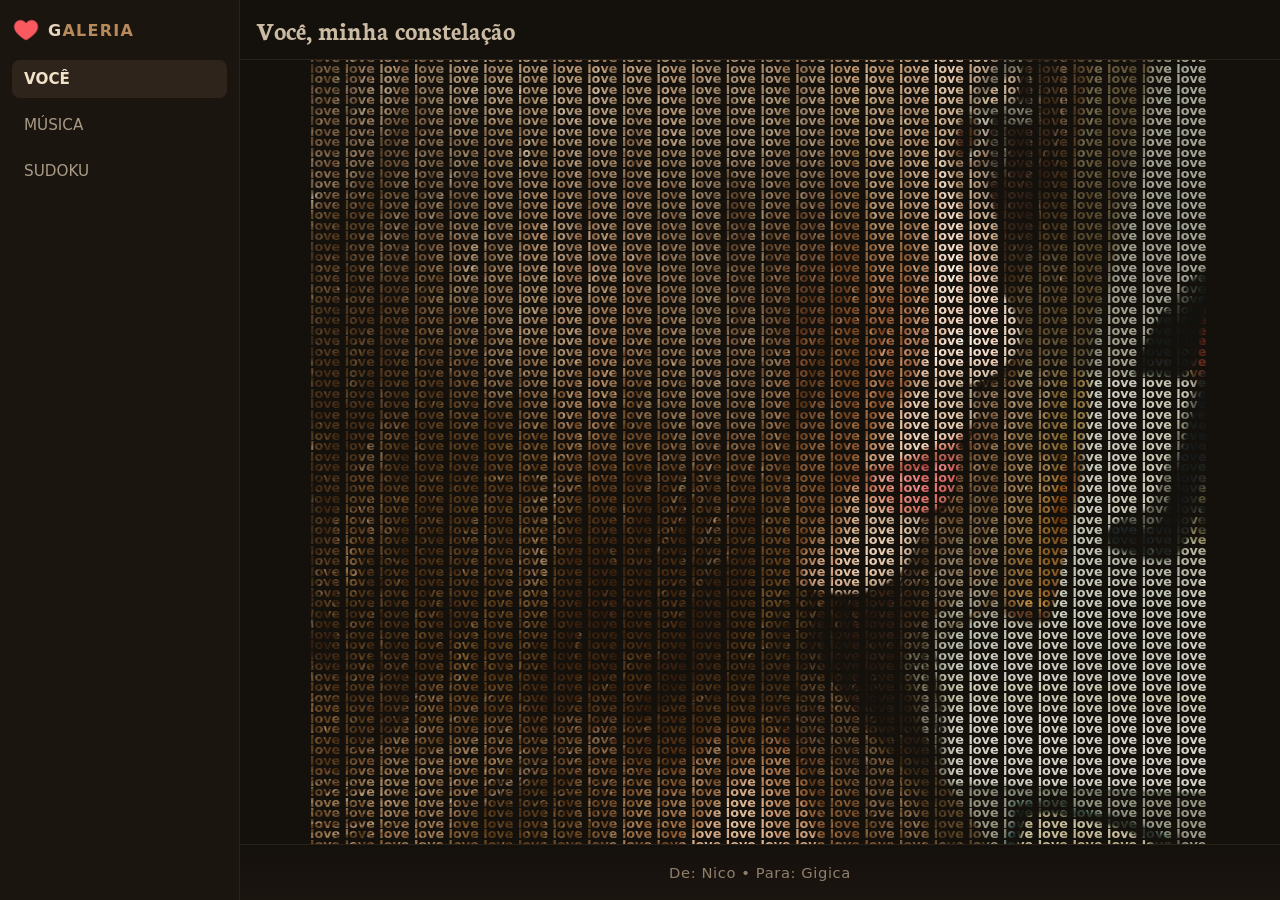
<file: index.html>
<!DOCTYPE html>
<html lang="pt-BR">
<head>
    <meta charset="UTF-8">
    <title>Galeria</title>
    <meta name="viewport" content="width=device-width, initial-scale=1.0">
    <link rel="stylesheet" href="style.css">
</head>
<body>
    <div class="app">
        <aside class="sidebar" id="sidebar">
            <div class="sidebar-header">
                <div class="logo">
                    <img src="icon.png" class="logo-icon" alt="Logo">
                    <span>G<span>ALERIA</span></span>
                </div>
                <button class="close-btn" id="closeSidebar" aria-label="Fechar menu">&times;</button>
            </div>

            <nav class="sidebar-nav">
                <a href="#" class="nav-link active">VOCÊ</a>
                <a href="music.html" class="nav-link">MÚSICA</a>
                <a href="sudoku.html" class="nav-link">SUDOKU</a>
            </nav>
        </aside>

        <div class="overlay" id="overlay"></div>

        <div class="content">
            <header class="topbar">
                <button class="menu-btn" id="openSidebar" aria-label="Abrir menu">☰</button>
                <h1 class="topbar-title">Você, minha constelação</h1>
            </header>

            <main class="main main-love">
                <p class="love-fill" aria-hidden="true">
                    love love love love love love love love love love love love love love love love
                    love love love love love love love love love love love love love love love love
                    love love love love love love love love love love love love love love love love
                    love love love love love love love love love love love love love love love love
                    love love love love love love love love love love love love love love love love
                    love love love love love love love love love love love love love love love love
                    love love love love love love love love love love love love love love love love
                    love love love love love love love love love love love love love love love love
                    love love love love love love love love love love love love love love love love
                    love love love love love love love love love love love love love love love love
                    love love love love love love love love love love love love love love love love
                    love love love love love love love love love love love love love love love love
                    love love love love love love love love love love love love love love love love
                    love love love love love love love love love love love love love love love love
                    love love love love love love love love love love love love love love love love
                    love love love love love love love love love love love love love love love love
                    love love love love love love love love love love love love love love love love
                    love love love love love love love love love love love love love love love love
                    love love love love love love love love love love love love love love love love
                    love love love love love love love love love love love love love love love love
                    love love love love love love love love love love love love love love love love
                    love love love love love love love love love love love love love love love love
                    love love love love love love love love love love love love love love love love
                    love love love love love love love love love love love love love love love love
                    love love love love love love love love love love love love love love love love
                    love love love love love love love love love love love love love love love love
                    love love love love love love love love love love love love love love love love
                    love love love love love love love love love love love love love love love love
                    love love love love love love love love love love love love love love love love
                    love love love love love love love love love love love love love love love love
                    love love love love love love love love love love love love love love love love
                    love love love love love love love love love love love love love love love love
                    love love love love love love love love love love love love love love love love
                    love love love love love love love love love love love love love love love love
                    love love love love love love love love love love love love love love love love
                    love love love love love love love love love love love love love love love love
                    love love love love love love love love love love love love love love love love
                    love love love love love love love love love love love love love love love love
                    love love love love love love love love love love love love love love love love
                    love love love love love love love love love love love love love love love love
                    love love love love love love love love love love love love love love love love
                    love love love love love love love love love love love love love love love love
                    love love love love love love love love love love love love love love love love
                    love love love love love love love love love love love love love love love love
                    love love love love love love love love love love love love love love love love
                    love love love love love love love love love love love love love love love love
                    love love love love love love love love love love love love love love love love
                    love love love love love love love love love love love love love love love love
                    love love love love love love love love love love love love love love love love
                    love love love love love love love love love love love love love love love love
                    love love love love love love love love love love love love love love love love
                    love love love love love love love love love love love love love love love love
                    love love love love love love love love love love love love love love love love
                    love love love love love love love love love love love love love love love love
                    love love love love love love love love love love love love love love love love
                    love love love love love love love love love love love love love love love love
                    love love love love love love love love love love love love love love love love
                    love love love love love love love love love love love love love love love love
                    love love love love love love love love love love love love love love love love
                    love love love love love love love love love love love love love love love love
                    love love love love love love love love love love love love love love love love
                    love love love love love love love love love love love love love love love love
                    love love love love love love love love love love love love love love love love
                    love love love love love love love love love love love love love love love love
                    love love love love love love love love love love love love love love love love
                    love love love love love love love love love love love love love love love love
                    love love love love love love love love love love love love love love love love
                    love love love love love love love love love love love love love love love love
                    love love love love love love love love love love love love love love love love
                    love love love love love love love love love love love love love love love love
                    love love love love love love love love love love love love love love love love
                    love love love love love love love love love love love love love love love love
                    love love love love love love love love love love love love love love love love
                    love love love love love love love love love love love love love love love love
                    love love love love love love love love love love love love love love love love
                    love love love love love love love love love love love love love love love love
                    love love love love love love love love love love love love love love love love
                    love love love love love love love love love love love love love love love love
                    love love love love love love love love love love love love love love love love
                    love love love love love love love love love love love love love love love love
                    love love love love love love love love love love love love love love love love
                    love love love love love love love love love love love love love love love love
                    love love love love love love love love love love love love love love love love
                    love love love love love love love love love love love love love love love love
                    love love love love love love love love love love love love love love love love
                    love love love love love love love love love love love love love love love love
                    love love love love love love love love love love love love love love love love
                    love love love love love love love love love love love love love love love love
                    love love love love love love love love love love love love love love love love
                    love love love love love love love love love love love love love love love love
                    love love love love love love love love love love love love love love love love
                    love love love love love love love love love love love love love love love love
                    love love love love love love love love love love love love love love love love
                    love love love love love love love love love love love love love love love love
                    love love love love love love love love love love love love love love love love
                    love love love love love love love love love love love love love love love love
                    love love love love love love love love love love love love love love love love
                    love love love love love love love love love love love love love love love love
                    love love love love love love love love love love love love love love love love
                    love love love love love love love love love love love love love love love love
                    love love love love love love love love love love love love love love love love
                    love love love love love love love love love love love love love love love love
                    love love love love love love love love love love love love love love love love
                    love love love love love love love love love love love love love love love love
                    love love love love love love love love love love love love love love love love
                    love love love love love love love love love love love love love love love love
                    love love love love love love love love love love love love love love love love
                    love love love love love love love love love love love love love love love love
                    love love love love love love love love love love love love love love love love
                    love love love love love love love love love love love love love love love love
                    love love love love love love love love love love love love love love love love
                    love love love love love love love love love love love love love love love love
                    love love love love love love love love love love love love love love love love
                    love love love love love love love love love love love love love love love love
                    love love love love love love love love love love love love love love love love
                    love love love love love love love love love love love love love love love love
                    love love love love love love love love love love love love love love love love
                    love love love love love love love love love love love love love love love love
                    love love love love love love love love love love love love love love love love
                    love love love love love love love love love love love love love love love love
                    love love love love love love love love love love love love love love love love
                    love love love love love love love love love love love love love love love love
                    love love love love love love love love love love love love love love love love
                    love love love love love love love love love love love love love love love love
                    love love love love love love love love love love love love love love love love
                    love love love love love love love love love love love love love love love love
                    love love love love love love love love love love love love love love love love
                    love love love love love love love love love love love love love love love love
                    love love love love love love love love love love love love love love love love
                    love love love love love love love love love love love love love love love love
                    love love love love love love love love love love love love love love love love
                    love love love love love love love love love love love love love love love love
                    love love love love love love love love love love love love love love love love
                    love love love love love love love love love love love love love love love love
                    love love love love love love love love love love love love love love love love
                    love love love love love love love love love love love love love love love love
                    love love love love love love love love love love love love love love love love
                    love love love love love love love love love love love love love love love love
                    love love love love love love love love love love love love love love love love
                    love love love love love love love love love love love love love love love love
                    love love love love love love love love love love love love love love love love
                    love love love love love love love love love love love love love love love love
                    love love love love love love love love love love love love love love love love
                    love love love love love love love love love love love love love love love love
                    love love love love love love love love love love love love love love love love
                    love love love love love love love love love love love love love love love love
                    love love love love love love love love love love love love love love love love
                    love love love love love love love love love love love love love love love love
                    love love love love love love love love love love love love love love love love
                    love love love love love love love love love love love love love love love love
                    love love love love love love love love love love love love love love love love
                    love love love love love love love love love love love love love love love love
                    love love love love love love love love love love love love love love love love
                    love love love love love love love love love love love love love love love love
                    love love love love love love love love love love love love love love love love
                    love love love love love love love love love love love love love love love love
                </p>
            </main>

            <footer class="footer">
                <p class="footer-text">De: Nico <span aria-hidden="true">•</span> Para: Gigica</p>
            </footer>
        </div>
    </div>

    <script>
        const sidebar = document.getElementById('sidebar');
        const overlay = document.getElementById('overlay');
        const openBtn = document.getElementById('openSidebar');
        const closeBtn = document.getElementById('closeSidebar');

        function openSidebar() {
            sidebar.classList.add('open');
            overlay.classList.add('show');
        }

        function closeSidebar() {
            sidebar.classList.remove('open');
            overlay.classList.remove('show');
        }

        openBtn.addEventListener('click', openSidebar);
        closeBtn.addEventListener('click', closeSidebar);
        overlay.addEventListener('click', closeSidebar);
    </script>
</body>
</html>
</file>
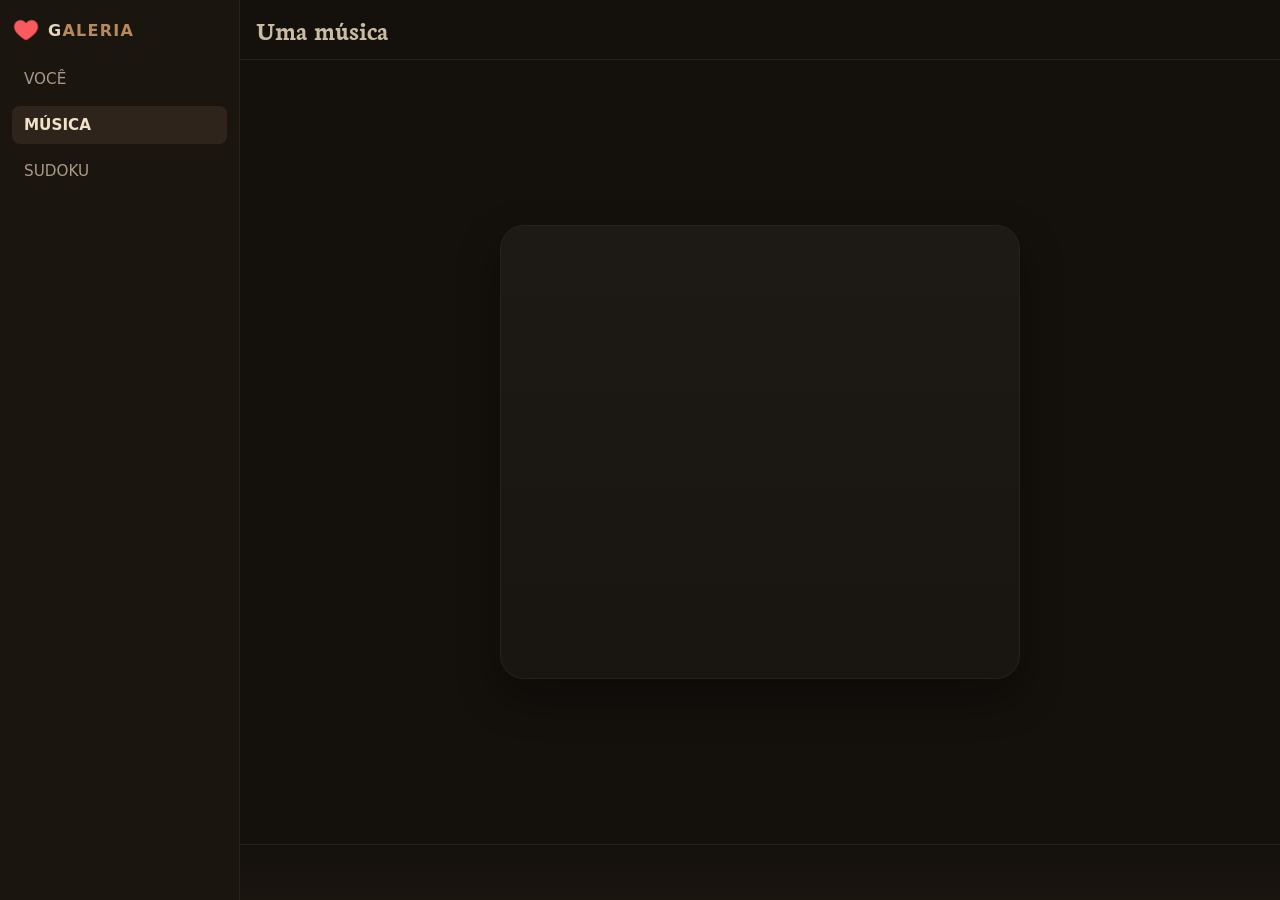
<file: music.html>
<!DOCTYPE html>
<html lang="pt-BR">
<head>
    <meta charset="UTF-8">
    <title>Galeria</title>
    <meta name="viewport" content="width=device-width, initial-scale=1.0">
    <link rel="stylesheet" href="style2.css">
</head>
<body>
    <div class="app">
        <aside class="sidebar" id="sidebar">
            <div class="sidebar-header">
                <div class="logo">
                    <img src="icon.png" class="logo-icon" alt="Logo">
                    <span>G<span>ALERIA</span></span>
                </div>
                <button class="close-btn" id="closeSidebar" aria-label="Fechar menu">&times;</button>
            </div>

            <nav class="sidebar-nav">
                <a href="index.html" class="nav-link">VOCÊ</a>
                <a href="#" class="nav-link active">MÚSICA</a>
                <a href="sudoku.html" class="nav-link">SUDOKU</a>
            </nav>
        </aside>

        <div class="overlay" id="overlay"></div>

        <div class="content">
            <header class="topbar">
                <button class="menu-btn" id="openSidebar" aria-label="Abrir menu">☰</button>
                <h1 class="topbar-title">Uma música</h1>
            </header>

            <main class="main">
                <section class="spotify-shell" aria-label="Player do Spotify">
                    <div class="spotify-frame">
                        <iframe
                            data-testid="embed-iframe"
                            src="https://open.spotify.com/embed/track/0gyqOGGJzm5zYnAh7bACpI?utm_source=generator"
                            allow="autoplay; clipboard-write; encrypted-media; fullscreen; picture-in-picture"
                            loading="lazy"
                            allowfullscreen
                            title="Spotify Embed">
                        </iframe>
                    </div>
                </section>
            </main>

            <footer class="footer">
                <p class="footer-text"> </p>
            </footer>
        </div>
    </div>

    <script>
        const sidebar = document.getElementById('sidebar');
        const overlay = document.getElementById('overlay');
        const openBtn = document.getElementById('openSidebar');
        const closeBtn = document.getElementById('closeSidebar');

        function openSidebar() {
            sidebar.classList.add('open');
            overlay.classList.add('show');
        }

        function closeSidebar() {
            sidebar.classList.remove('open');
            overlay.classList.remove('show');
        }

        openBtn.addEventListener('click', openSidebar);
        closeBtn.addEventListener('click', closeSidebar);
        overlay.addEventListener('click', closeSidebar);
    </script>
</body>
</html>
</file>
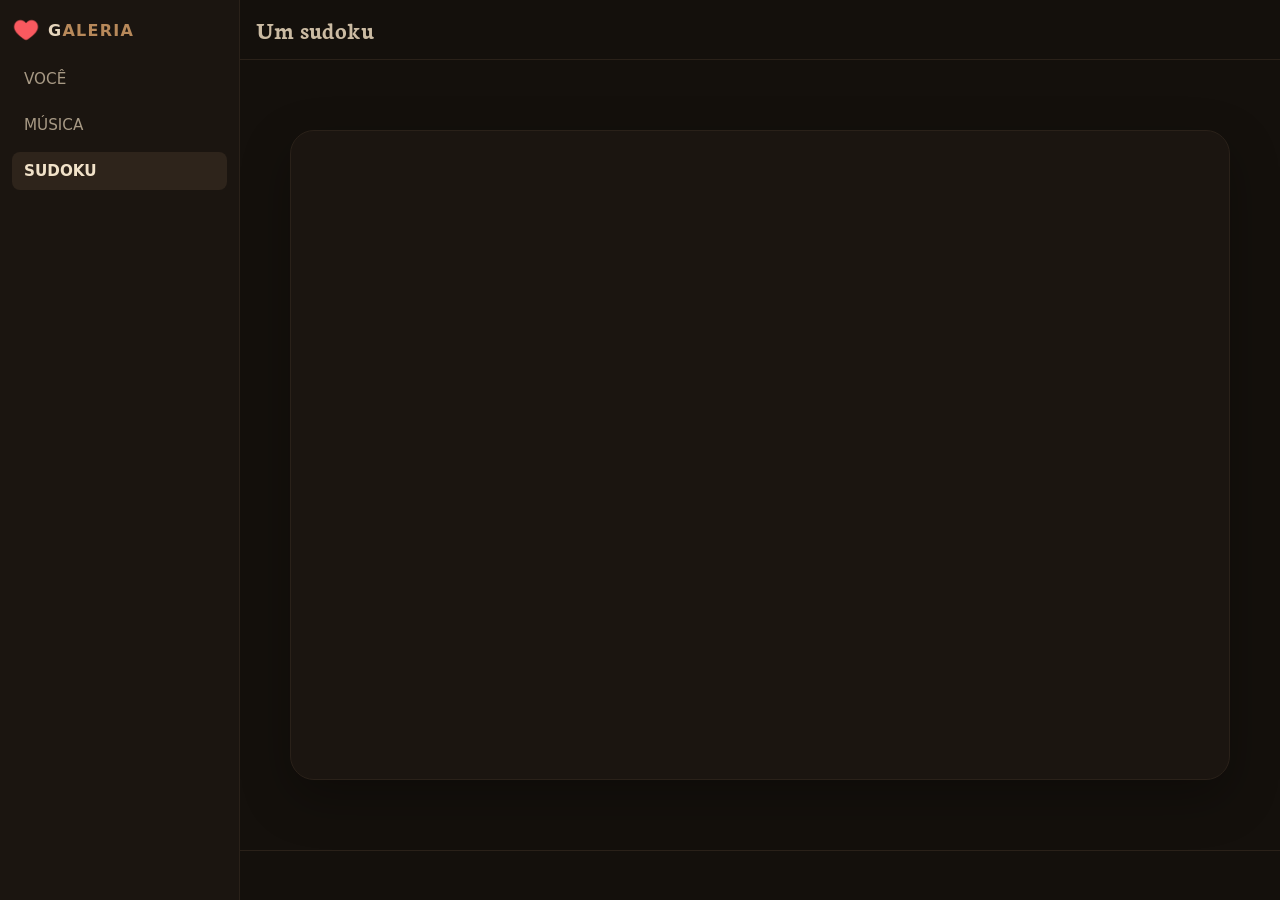
<file: sudoku.html>
<!DOCTYPE html>
<html lang="pt-BR">
<head>
    <meta charset="UTF-8">
    <title>Galeria</title>
    <meta name="viewport" content="width=device-width, initial-scale=1.0">
    <link rel="stylesheet" href="style3.css">
</head>
<body>
    <div class="app">

        <aside class="sidebar" id="sidebar">
            <div class="sidebar-header">
                <div class="logo">
                    <img src="icon.png" class="logo-icon" alt="Logo">
                    <span>G<span>ALERIA</span></span>
                </div>
                <button class="close-btn" id="closeSidebar" aria-label="Fechar menu">&times;</button>
            </div>

            <nav class="sidebar-nav">
                <a href="index.html" class="nav-link">VOCÊ</a>
                <a href="music.html" class="nav-link">MÚSICA</a>
                <a href="#" class="nav-link active">SUDOKU</a>
            </nav>
        </aside>

        <div class="overlay" id="overlay"></div>

        <div class="content">
            <header class="topbar">
                <button class="menu-btn" id="openSidebar" aria-label="Abrir menu">☰</button>
                <h1 class="topbar-title">Um sudoku</h1>
            </header>

            <main class="main">
                <section class="embed-shell game-shell">
                    <iframe
                        class="media-embed sudoku-embed"
                        src="https://www.sudokubase.com/embed/game?showTimer=true&showInputButtons=true"
                        loading="lazy"
                        title="Sudoku">
                    </iframe>
                    <p class="embed-credit">
                        <a href="https://www.sudokubase.com" target="_blank" rel="noopener noreferrer"></a>
                    </p>
                </section>
            </main>

            <footer class="footer">
                <span> </span>
            </footer>
        </div>
    </div>

    <script>
        const sidebar = document.getElementById('sidebar');
        const overlay = document.getElementById('overlay');
        const openBtn = document.getElementById('openSidebar');
        const closeBtn = document.getElementById('closeSidebar');

        function openSidebar() {
            sidebar.classList.add('open');
            overlay.classList.add('show');
        }

        function closeSidebar() {
            sidebar.classList.remove('open');
            overlay.classList.remove('show');
        }

        openBtn.addEventListener('click', openSidebar);
        closeBtn.addEventListener('click', closeSidebar);
        overlay.addEventListener('click', closeSidebar);
    </script>
</body>
</html>
</file>
<file: style.css>
@import url('https://fonts.googleapis.com/css2?family=Neuton:ital,wght@0,200;0,300;0,400;0,700;0,800;1,400&display=swap');

* {
    box-sizing: border-box;
    margin: 0;
    padding: 0;
}

:root {
    --bg: #14100c;
    --bg-soft: #1b1510;
    --line: #2a2119;
    --text: #cbbba3;
    --text-soft: #8f7f6a;
    --text-strong: #f1e2c9;
    --accent: #b8895a;
}

html,
body {
    height: 100%;
    overflow: hidden;
}

body {
    margin: 0;
    font-family: system-ui, -apple-system, BlinkMacSystemFont, "Segoe UI", sans-serif;
    background-color: var(--bg);
    color: var(--text);
}

.app {
    display: flex;
    height: 100vh;
    position: relative;
    overflow: hidden;
}

.sidebar {
    width: 240px;
    background: var(--bg-soft);
    border-right: 1px solid var(--line);
    padding: 16px 12px;
    display: flex;
    flex-direction: column;
    gap: 16px;
    transition: transform 0.3s ease;
    z-index: 1000;
    flex-shrink: 0;
}

.sidebar-header {
    display: flex;
    align-items: center;
    justify-content: space-between;
}

.logo {
    display: flex;
    align-items: center;
    gap: 8px;
    font-weight: 700;
    letter-spacing: 0.08em;
    color: #e6d6bd;
}

.logo-icon {
    width: 28px;
    height: auto;
    display: block;
}

.logo span span {
    color: var(--accent);
}

.close-btn,
.menu-btn {
    background: none;
    border: none;
    cursor: pointer;
    color: var(--text);
}

.close-btn {
    display: none;
    font-size: 24px;
}

.menu-btn {
    font-size: 22px;
}

.sidebar-nav {
    display: flex;
    flex-direction: column;
    gap: 8px;
}

.nav-link {
    text-decoration: none;
    padding: 10px 12px;
    border-radius: 8px;
    color: #a89a85;
    font-size: 0.95rem;
    transition: background 0.2s ease, transform 0.1s ease, color 0.2s ease;
}

.nav-link:hover {
    background: #241c15;
    transform: translateX(2px);
}

.nav-link.active {
    background: #2e241b;
    color: var(--text-strong);
    font-weight: 600;
}

.content {
    flex: 1;
    min-width: 0;
    display: flex;
    flex-direction: column;
    overflow: hidden;
}

.topbar {
    min-height: 60px;
    background: var(--bg);
    border-bottom: 1px solid var(--line);
    display: flex;
    align-items: center;
    gap: 12px;
    padding: 0 16px;
    flex-shrink: 0;
    font-family: "Neuton", serif;
}

.topbar-title {
    font-size: clamp(1.35rem, 2vw, 1.7rem);
    font-weight: 600;
}

.main {
    flex: 1;
    min-height: 0;
    background-color: #14100c;
    overflow: hidden;
    display: flex;
    align-items: center;
    justify-content: center;
    padding: 16px;
}

.main-love {
    padding: 14px 16px 10px;
}

.love-fill {
    margin: 0;
    width: min(100%, 900px);
    height: auto;
    aspect-ratio: 3 / 4; /* ajuste se sua imagem tiver outra proporção */
    overflow: hidden;
    display: block;

    font-size: clamp(10px, 1vw, 18px);
    line-height: 0.82;
    font-weight: 800;
    word-break: break-word;
    overflow-wrap: anywhere;
    text-transform: lowercase;

    color: transparent;
    -webkit-text-fill-color: transparent;

    background-image: url("Gigi.jpeg");
    background-size: contain;
    background-position: center;
    background-repeat: no-repeat;

    -webkit-background-clip: text;
    background-clip: text;

    user-select: none;
    -webkit-user-select: none;
    -moz-user-select: none;
    -ms-user-select: none;
    -webkit-touch-callout: none;
}

.footer {
    min-height: 56px;
    padding: 12px 16px;
    background: linear-gradient(to top, rgba(27, 21, 16, 0.98), rgba(20, 16, 12, 0.98));
    color: var(--text-soft);
    display: flex;
    align-items: center;
    justify-content: center;
    text-align: center;
    font-size: 0.92rem;
    flex-shrink: 0;
    border-top: 1px solid var(--line);
}

.footer-text {
    letter-spacing: 0.04em;
}

.overlay {
    position: fixed;
    inset: 0;
    background: rgba(10, 8, 6, 0.85);
    opacity: 0;
    pointer-events: none;
    transition: opacity 0.3s ease;
    z-index: 900;
}

.overlay.show {
    opacity: 1;
    pointer-events: auto;
}

@media (min-width: 768px) {
    .sidebar {
        position: relative;
        transform: translateX(0);
    }

    .menu-btn,
    .close-btn,
    .overlay {
        display: none;
    }
}

@media (max-width: 767px) {
    .sidebar {
        position: fixed;
        inset: 0 auto 0 0;
        transform: translateX(-100%);
    }

    .sidebar.open {
        transform: translateX(0);
    }

    .close-btn {
        display: block;
    }

    .main-love {
        padding: 12px;
    }

    .love-fill {
        font-size: clamp(8px, 2.2vw, 14px);
        line-height: 0.78;
        background-size: cover;
    }

    .footer {
        min-height: 52px;
        font-size: 0.84rem;
    }
}
</file>
<file: style2.css>
@import url('https://fonts.googleapis.com/css2?family=Neuton:ital,wght@0,200;0,300;0,400;0,700;0,800;1,400&display=swap');

* {
    box-sizing: border-box;
    margin: 0;
    padding: 0;
}

:root {
    --bg: #14100c;
    --bg-soft: #1b1510;
    --line: #2a2119;
    --text: #cbbba3;
    --text-soft: #8f7f6a;
    --text-strong: #f1e2c9;
    --accent: #b8895a;
}

html,
body {
    height: 100%;
    overflow: hidden;
}

body {
    margin: 0;
    font-family: system-ui, -apple-system, BlinkMacSystemFont, "Segoe UI", sans-serif;
    background-color: var(--bg);
    color: var(--text);
}

.app {
    display: flex;
    height: 100vh;
    position: relative;
    overflow: hidden;
}

.sidebar {
    width: 240px;
    background: var(--bg-soft);
    border-right: 1px solid var(--line);
    padding: 16px 12px;
    display: flex;
    flex-direction: column;
    gap: 16px;
    transition: transform 0.3s ease;
    z-index: 1000;
    flex-shrink: 0;
}

.sidebar-header {
    display: flex;
    align-items: center;
    justify-content: space-between;
}

.logo {
    display: flex;
    align-items: center;
    gap: 8px;
    font-weight: 700;
    letter-spacing: 0.08em;
    color: #e6d6bd;
}

.logo-icon {
    width: 28px;
    height: auto;
    display: block;
}

.logo span span {
    color: var(--accent);
}

.close-btn,
.menu-btn {
    background: none;
    border: none;
    cursor: pointer;
    color: var(--text);
}

.close-btn {
    display: none;
    font-size: 24px;
}

.menu-btn {
    font-size: 22px;
}

.sidebar-nav {
    display: flex;
    flex-direction: column;
    gap: 8px;
}

.nav-link {
    text-decoration: none;
    padding: 10px 12px;
    border-radius: 8px;
    color: #a89a85;
    font-size: 0.95rem;
    transition: background 0.2s ease, transform 0.1s ease, color 0.2s ease;
}

.nav-link:hover {
    background: #241c15;
    transform: translateX(2px);
}

.nav-link.active {
    background: #2e241b;
    color: var(--text-strong);
    font-weight: 600;
}

.content {
    flex: 1;
    min-width: 0;
    display: flex;
    flex-direction: column;
    overflow: hidden;
}

.topbar {
    min-height: 60px;
    background: var(--bg);
    border-bottom: 1px solid var(--line);
    display: flex;
    align-items: center;
    gap: 12px;
    padding: 0 16px;
    flex-shrink: 0;
    font-family: "Neuton", serif;
}

.topbar-title {
    font-size: clamp(1.35rem, 2vw, 1.7rem);
    font-weight: 600;
}

.main {
    flex: 1;
    min-height: 0;
    overflow: hidden;
    display: flex;
    background-color: var(--bg);
}

.main-love {
    padding: 14px 16px 10px;
}

.love-fill {
    width: 100%;
    height: 100%;
    overflow: hidden;
    font-size: clamp(10px, 0.92vw, 17px);
    line-height: 0.79;
    font-weight: 800;
    word-break: break-word;
    overflow-wrap: anywhere;
    text-transform: lowercase;
    color: transparent;
    -webkit-text-fill-color: transparent;
    background-image: url("Gigi.jpeg");
    background-size: cover;
    background-position: center;
    background-repeat: no-repeat;
    -webkit-background-clip: text;
    background-clip: text;
    user-select: none;
    -webkit-user-select: none;
}

.footer {
    min-height: 56px;
    padding: 12px 16px;
    background: linear-gradient(to top, rgba(27, 21, 16, 0.98), rgba(20, 16, 12, 0.98));
    color: var(--text-soft);
    display: flex;
    align-items: center;
    justify-content: center;
    text-align: center;
    font-size: 0.92rem;
    flex-shrink: 0;
    border-top: 1px solid var(--line);
}

.footer-text {
    letter-spacing: 0.04em;
}

.overlay {
    position: fixed;
    inset: 0;
    background: rgba(10, 8, 6, 0.85);
    opacity: 0;
    pointer-events: none;
    transition: opacity 0.3s ease;
    z-index: 900;
}

.overlay.show {
    opacity: 1;
    pointer-events: auto;
}

@media (min-width: 768px) {
    .sidebar {
        position: relative;
        transform: translateX(0);
    }

    .menu-btn,
    .close-btn,
    .overlay {
        display: none;
    }
}

@media (max-width: 767px) {
    .sidebar {
        position: fixed;
        inset: 0 auto 0 0;
        transform: translateX(-100%);
    }

    .sidebar.open {
        transform: translateX(0);
    }

    .close-btn {
        display: block;
    }

    .main-love {
        padding: 12px;
    }

    .love-fill {
        font-size: clamp(8px, 2.2vw, 14px);
        line-height: 0.78;
        background-size: cover;
    }

    .footer {
        min-height: 52px;
        font-size: 0.84rem;
    }
}

.main {
    padding: clamp(16px, 3vw, 32px);
    justify-content: center;
    align-items: center;
}

.spotify-shell {
    width: min(100%, 960px);
    display: flex;
    justify-content: center;
    align-items: center;
}

.spotify-frame {
    width: min(100%, 520px);
    padding: clamp(10px, 1.8vw, 16px);
    border-radius: 24px;
    background: linear-gradient(180deg, rgba(255,255,255,0.04), rgba(255,255,255,0.02));
    border: 1px solid var(--line);
    box-shadow: 0 18px 40px rgba(0, 0, 0, 0.34);
}

.spotify-frame iframe {
    display: block;
    width: 100%;
    height: clamp(320px, 52vh, 420px);
    border: 0;
    border-radius: 16px;
}

@media (max-width: 767px) {
    .main {
        padding: 14px;
    }

    .spotify-frame {
        width: 100%;
        border-radius: 20px;
        padding: 10px;
    }

    .spotify-frame iframe {
        height: min(62vh, 352px);
    }
}
</file>
<file: style3.css>
@import url('https://fonts.googleapis.com/css2?family=Neuton:ital,wght@0,200;0,300;0,400;0,700;0,800;1,400&display=swap');

* {
    box-sizing: border-box;
    margin: 0;
    padding: 0;
}

html,
body {
    height: 100%;
    overflow: hidden;
}

body {
    margin: 0;
    font-family: system-ui, -apple-system, BlinkMacSystemFont, "Segoe UI", sans-serif;
    background-color: #14100c;
    color: #cbbba3;
}

.app {
    display: flex;
    height: 100vh;
    position: relative;
    overflow: hidden;
}

.sidebar {
    width: 240px;
    background: #1b1510;
    border-right: 1px solid #2a2119;
    padding: 16px 12px;
    display: flex;
    flex-direction: column;
    gap: 16px;
    transition: transform 0.3s ease;
    z-index: 1000;
    flex-shrink: 0;
}

.sidebar-header {
    display: flex;
    align-items: center;
    justify-content: space-between;
}

.logo {
    display: flex;
    align-items: center;
    gap: 8px;
    font-weight: 700;
    letter-spacing: 0.08em;
    color: #e6d6bd;
}

.logo-icon {
    width: 28px;
    height: auto;
    display: block;
}

.logo span span {
    color: #b8895a;
}

.close-btn {
    display: none;
    background: none;
    border: none;
    font-size: 24px;
    cursor: pointer;
    color: #cbbba3;
}

.sidebar-nav {
    display: flex;
    flex-direction: column;
    gap: 8px;
}

.nav-link {
    text-decoration: none;
    padding: 10px 12px;
    border-radius: 8px;
    color: #a89a85;
    font-size: 0.95rem;
    transition: background 0.2s ease, transform 0.1s ease;
}

.nav-link:hover {
    background: #241c15;
    transform: translateX(2px);
}

.nav-link.active {
    background: #2e241b;
    color: #f1e2c9;
    font-weight: 600;
}

.content {
    flex: 1;
    min-width: 0;
    display: flex;
    flex-direction: column;
    overflow: hidden;
}

.topbar {
    height: 60px;
    background: #14100c;
    border-bottom: 1px solid #2a2119;
    display: flex;
    align-items: center;
    gap: 12px;
    padding: 0 16px;
    flex-shrink: 0;
    font-family: "Neuton", serif;
}

.topbar-title {
    font-size: 1.5rem;
    font-weight: 600;
}

.menu-btn {
    background: none;
    border: none;
    font-size: 22px;
    cursor: pointer;
    color: #cbbba3;
}

.main {
    flex: 1;
    min-height: 0;
    display: flex;
    justify-content: center;
    align-items: center;
    overflow: auto;
    padding: 24px;
}

.embed-shell {
    width: min(100%, 860px);
    display: flex;
    justify-content: center;
    align-items: center;
    padding: 18px;
    border: 1px solid #2a2119;
    border-radius: 24px;
    background: #1b1510;
    box-shadow: 0 18px 50px rgba(0, 0, 0, 0.28);
}

.game-shell {
    width: min(100%, 940px);
    flex-direction: column;
    gap: 12px;
}

.media-embed {
    width: 100%;
    border: 0;
    border-radius: 16px;
    display: block;
}

.spotify-embed {
    max-width: 720px;
    height: 352px;
}

.sudoku-embed {
    max-width: 700px;
    height: 600px;
}

.embed-credit {
    font-size: 0.9rem;
    color: #8f7f6a;
    text-align: center;
}

.embed-credit a {
    color: #cbbba3;
    text-decoration: none;
}

.embed-credit a:hover {
    text-decoration: underline;
}

.footer {
    min-height: 50px;
    background: #14100c;
    color: #8f7f6a;
    display: flex;
    align-items: center;
    justify-content: center;
    font-size: 0.85rem;
    flex-shrink: 0;
    border-top: 1px solid #2a2119;
    padding: 12px 16px;
    text-align: center;
}

.overlay {
    position: fixed;
    inset: 0;
    background: rgba(10, 8, 6, 0.85);
    opacity: 0;
    pointer-events: none;
    transition: opacity 0.3s ease;
    z-index: 900;
}

.overlay.show {
    opacity: 1;
    pointer-events: auto;
}

@media (min-width: 768px) {
    .sidebar {
        position: relative;
        transform: translateX(0);
    }

    .menu-btn,
    .close-btn {
        display: none;
    }

    .overlay {
        display: none;
    }
}

@media (max-width: 767px) {
    .sidebar {
        position: fixed;
        top: 0;
        left: 0;
        bottom: 0;
        transform: translateX(-100%);
    }

    .sidebar.open {
        transform: translateX(0);
    }

    .close-btn {
        display: block;
    }

    .main {
        padding: 16px;
        align-items: flex-start;
    }

    .embed-shell {
        width: 100%;
        padding: 12px;
        border-radius: 18px;
    }

    .spotify-embed {
        height: 352px;
    }

    .sudoku-embed {
        height: 560px;
    }
}
</file>
